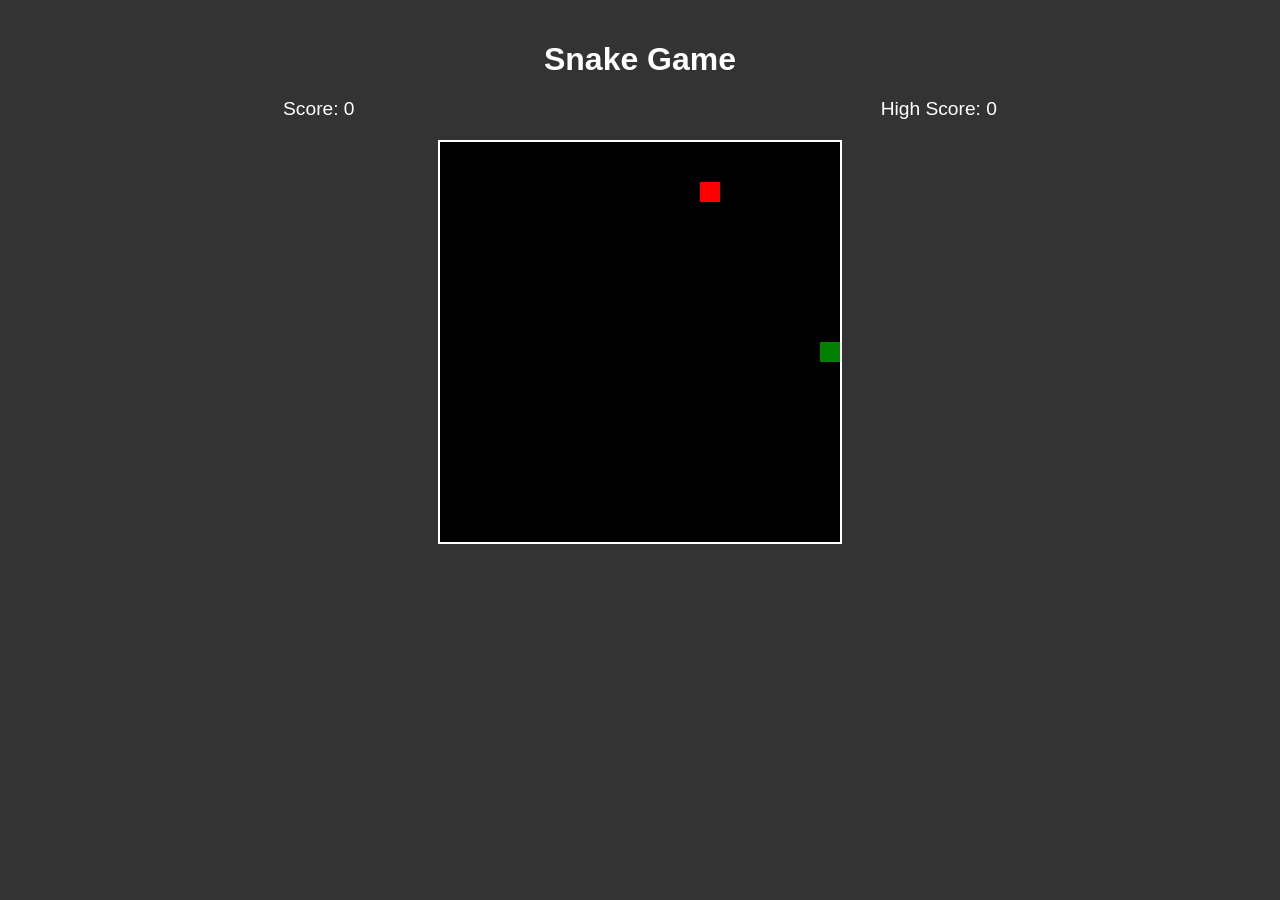
<file: index.html>
<!DOCTYPE html>
<html lang="en">
<head>
    <meta charset="UTF-8">
    <meta name="viewport" content="width=device-width, initial-scale=1.0">
    <title>Snake Game</title>
    <link rel="stylesheet" href="style.css">
</head>
<body>
    <h1>Snake Game</h1>
    <div class="scores">
        <div>Score: <span id="score">0</span></div>
        <div>High Score: <span id="high-score">0</span></div>
    </div>
    <div class="game-container">
        <canvas id="game-board" width="400" height="400"></canvas>
        <div id="game-over-screen" class="hidden">
            <h2>Game Over</h2>
            <p>Your score: <span id="final-score">0</span></p>
            <button id="restart-button">Restart</button>
        </div>
    </div>
    <script src="script.js"></script>
</body>
</html>
</file>
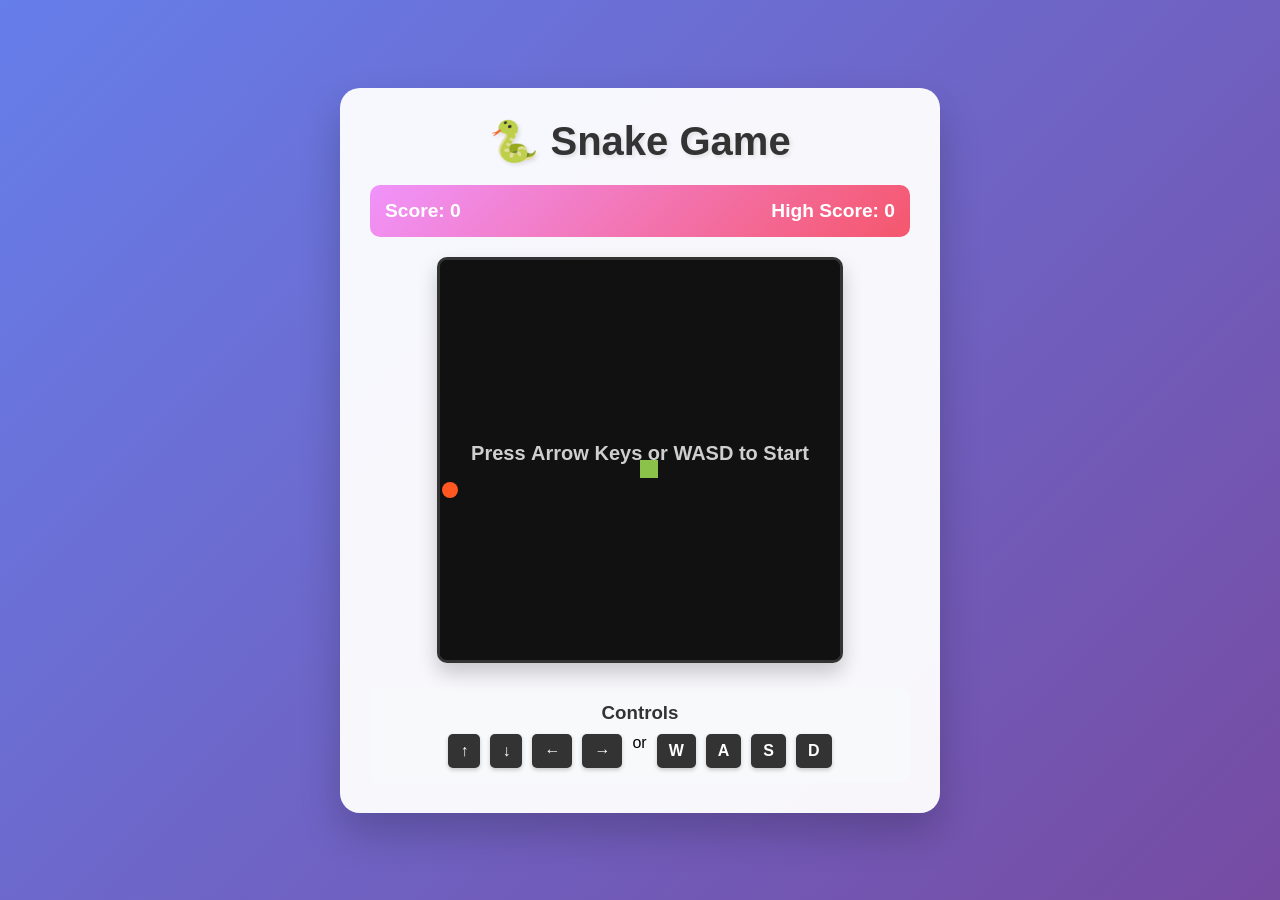
<file: snake-game.html>
<!DOCTYPE html>
<html lang="en">
<head>
    <meta charset="UTF-8">
    <meta name="viewport" content="width=device-width, initial-scale=1.0">
    <title>Snake Game</title>
    <style>
        * {
            margin: 0;
            padding: 0;
            box-sizing: border-box;
        }

        body {
            font-family: 'Arial', sans-serif;
            background: linear-gradient(135deg, #667eea 0%, #764ba2 100%);
            min-height: 100vh;
            display: flex;
            justify-content: center;
            align-items: center;
            padding: 20px;
        }

        .game-container {
            background: rgba(255, 255, 255, 0.95);
            border-radius: 20px;
            padding: 30px;
            box-shadow: 0 20px 40px rgba(0, 0, 0, 0.2);
            text-align: center;
            max-width: 600px;
            width: 100%;
        }

        h1 {
            color: #333;
            margin-bottom: 20px;
            font-size: 2.5em;
            text-shadow: 2px 2px 4px rgba(0, 0, 0, 0.1);
        }

        .game-info {
            display: flex;
            justify-content: space-between;
            align-items: center;
            margin-bottom: 20px;
            padding: 15px;
            background: linear-gradient(135deg, #f093fb 0%, #f5576c 100%);
            border-radius: 10px;
            color: white;
        }

        .score {
            font-size: 1.2em;
            font-weight: bold;
        }

        .high-score {
            font-size: 1.2em;
            font-weight: bold;
        }

        canvas {
            border: 3px solid #333;
            border-radius: 10px;
            background: #111;
            display: block;
            margin: 0 auto;
            box-shadow: 0 10px 20px rgba(0, 0, 0, 0.2);
        }

        .controls {
            margin-top: 20px;
            padding: 15px;
            background: #f8f9fa;
            border-radius: 10px;
        }

        .controls h3 {
            color: #333;
            margin-bottom: 10px;
        }

        .control-keys {
            display: flex;
            justify-content: center;
            gap: 10px;
            flex-wrap: wrap;
        }

        .key {
            background: #333;
            color: white;
            padding: 8px 12px;
            border-radius: 5px;
            font-weight: bold;
            box-shadow: 0 2px 4px rgba(0, 0, 0, 0.2);
        }

        .game-over {
            position: absolute;
            top: 50%;
            left: 50%;
            transform: translate(-50%, -50%);
            background: rgba(0, 0, 0, 0.9);
            color: white;
            padding: 30px;
            border-radius: 15px;
            text-align: center;
            display: none;
            z-index: 10;
        }

        .game-over h2 {
            font-size: 2em;
            margin-bottom: 15px;
            color: #ff6b6b;
        }

        .game-over p {
            font-size: 1.2em;
            margin-bottom: 20px;
        }

        .restart-btn {
            background: linear-gradient(135deg, #667eea 0%, #764ba2 100%);
            color: white;
            border: none;
            padding: 15px 30px;
            font-size: 1.1em;
            border-radius: 10px;
            cursor: pointer;
            font-weight: bold;
            transition: transform 0.2s, box-shadow 0.2s;
        }

        .restart-btn:hover {
            transform: translateY(-2px);
            box-shadow: 0 5px 15px rgba(0, 0, 0, 0.3);
        }

        .restart-btn:active {
            transform: translateY(0);
        }

        .canvas-wrapper {
            position: relative;
            display: inline-block;
        }

        @media (max-width: 600px) {
            .game-container {
                padding: 20px;
            }
            
            h1 {
                font-size: 2em;
            }
            
            .game-info {
                flex-direction: column;
                gap: 10px;
            }
        }
    </style>
</head>
<body>
    <div class="game-container">
        <h1>🐍 Snake Game</h1>
        
        <div class="game-info">
            <div class="score">Score: <span id="score">0</span></div>
            <div class="high-score">High Score: <span id="highScore">0</span></div>
        </div>
        
        <div class="canvas-wrapper">
            <canvas id="gameCanvas" width="400" height="400"></canvas>
            <div class="game-over" id="gameOver">
                <h2>Game Over!</h2>
                <p>Final Score: <span id="finalScore">0</span></p>
                <button class="restart-btn" onclick="restartGame()">Play Again</button>
            </div>
        </div>
        
        <div class="controls">
            <h3>Controls</h3>
            <div class="control-keys">
                <span class="key">↑</span>
                <span class="key">↓</span>
                <span class="key">←</span>
                <span class="key">→</span>
                <span>or</span>
                <span class="key">W</span>
                <span class="key">A</span>
                <span class="key">S</span>
                <span class="key">D</span>
            </div>
        </div>
    </div>

    <script>
        const canvas = document.getElementById('gameCanvas');
        const ctx = canvas.getContext('2d');
        const scoreElement = document.getElementById('score');
        const highScoreElement = document.getElementById('highScore');
        const gameOverElement = document.getElementById('gameOver');
        const finalScoreElement = document.getElementById('finalScore');

        // Game constants
        const gridSize = 20;
        const tileCount = canvas.width / gridSize;

        // Game variables
        let snake = [
            {x: 10, y: 10}
        ];
        let direction = {x: 0, y: 0};
        let food = {};
        let score = 0;
        let highScore = localStorage.getItem('snakeHighScore') || 0;
        let gameRunning = true;
        let gameStarted = false;
        let gameSpeed = 100;

        // Initialize high score display
        highScoreElement.textContent = highScore;

        // Generate random food position
        function generateFood() {
            food = {
                x: Math.floor(Math.random() * tileCount),
                y: Math.floor(Math.random() * tileCount)
            };
            
            // Make sure food doesn't spawn on snake
            for (let segment of snake) {
                if (segment.x === food.x && segment.y === food.y) {
                    generateFood();
                    break;
                }
            }
        }

        // Draw game elements
        function draw() {
            // Clear canvas
            ctx.fillStyle = '#111';
            ctx.fillRect(0, 0, canvas.width, canvas.height);

            // Draw snake
            ctx.fillStyle = '#4CAF50';
            for (let i = 0; i < snake.length; i++) {
                const segment = snake[i];
                
                // Head is slightly different color
                if (i === 0) {
                    ctx.fillStyle = '#8BC34A';
                } else {
                    ctx.fillStyle = '#4CAF50';
                }
                
                ctx.fillRect(segment.x * gridSize, segment.y * gridSize, gridSize - 2, gridSize - 2);
            }

            // Draw food
            ctx.fillStyle = '#FF5722';
            ctx.beginPath();
            ctx.arc(
                food.x * gridSize + gridSize / 2,
                food.y * gridSize + gridSize / 2,
                gridSize / 2 - 2,
                0,
                Math.PI * 2
            );
            ctx.fill();

            // Draw start message if game hasn't started
            if (!gameStarted && gameRunning) {
                ctx.fillStyle = 'rgba(255, 255, 255, 0.8)';
                ctx.font = 'bold 20px Arial';
                ctx.textAlign = 'center';
                ctx.fillText('Press Arrow Keys or WASD to Start', canvas.width / 2, canvas.height / 2);
            }
        }

        // Update game state
        function update() {
            if (!gameRunning || !gameStarted) return;

            // Move snake head
            const head = {x: snake[0].x + direction.x, y: snake[0].y + direction.y};

            // Check wall collision
            if (head.x < 0 || head.x >= tileCount || head.y < 0 || head.y >= tileCount) {
                gameOver();
                return;
            }

            // Check self collision
            for (let segment of snake) {
                if (head.x === segment.x && head.y === segment.y) {
                    gameOver();
                    return;
                }
            }

            // Add new head
            snake.unshift(head);

            // Check if food eaten
            if (head.x === food.x && head.y === food.y) {
                score++;
                scoreElement.textContent = score;
                
                // Increase speed slightly
                if (gameSpeed > 50) {
                    gameSpeed -= 1;
                }
                
                generateFood();
            } else {
                // Remove tail if no food eaten
                snake.pop();
            }
        }

        // Game over
        function gameOver() {
            gameRunning = false;
            finalScoreElement.textContent = score;
            gameOverElement.style.display = 'block';
            
            // Update high score
            if (score > highScore) {
                highScore = score;
                highScoreElement.textContent = highScore;
                localStorage.setItem('snakeHighScore', highScore);
            }
        }

        // Restart game
        function restartGame() {
            snake = [{x: 10, y: 10}];
            direction = {x: 0, y: 0};
            score = 0;
            scoreElement.textContent = score;
            gameRunning = true;
            gameStarted = false;
            gameSpeed = 100;
            gameOverElement.style.display = 'none';
            generateFood();
        }

        // Handle keyboard input
        document.addEventListener('keydown', (e) => {
            if (!gameRunning) return;

            const key = e.key.toLowerCase();
            
            // Start game on first valid input
            if (!gameStarted) {
                if (['arrowup', 'arrowdown', 'arrowleft', 'arrowright', 'w', 'a', 's', 'd'].includes(key)) {
                    gameStarted = true;
                } else {
                    return;
                }
            }
            
            // Prevent snake from going back into itself
            switch(key) {
                case 'arrowup':
                case 'w':
                    if (direction.y === 0) {
                        direction = {x: 0, y: -1};
                    }
                    break;
                case 'arrowdown':
                case 's':
                    if (direction.y === 0) {
                        direction = {x: 0, y: 1};
                    }
                    break;
                case 'arrowleft':
                case 'a':
                    if (direction.x === 0) {
                        direction = {x: -1, y: 0};
                    }
                    break;
                case 'arrowright':
                case 'd':
                    if (direction.x === 0) {
                        direction = {x: 1, y: 0};
                    }
                    break;
            }
        });

        // Game loop
        function gameLoop() {
            update();
            draw();
            setTimeout(gameLoop, gameSpeed);
        }

        // Initialize game
        generateFood();
        gameLoop();
    </script>
</body>
</html>
</file>
<file: style.css>
body {
    background-color: #333;
    color: #fff;
    font-family: Arial, sans-serif;
    text-align: center;
    margin: 0;
    padding: 20px;
}

h1 {
    margin-bottom: 20px;
}

.scores {
    display: flex;
    justify-content: space-around;
    margin-bottom: 20px;
    font-size: 1.2em;
}

.game-container {
    position: relative;
    display: inline-block;
}

#game-board {
    background-color: #000;
    border: 2px solid #fff;
}

#game-over-screen {
    position: absolute;
    top: 50%;
    left: 50%;
    transform: translate(-50%, -50%);
    background-color: rgba(0, 0, 0, 0.8);
    padding: 20px;
    border-radius: 10px;
    text-align: center;
}

#game-over-screen.hidden {
    display: none;
}

#restart-button {
    background-color: #4CAF50;
    color: white;
    padding: 10px 20px;
    border: none;
    border-radius: 5px;
    cursor: pointer;
    font-size: 1em;
}

#restart-button:hover {
    background-color: #45a049;
}
</file>
